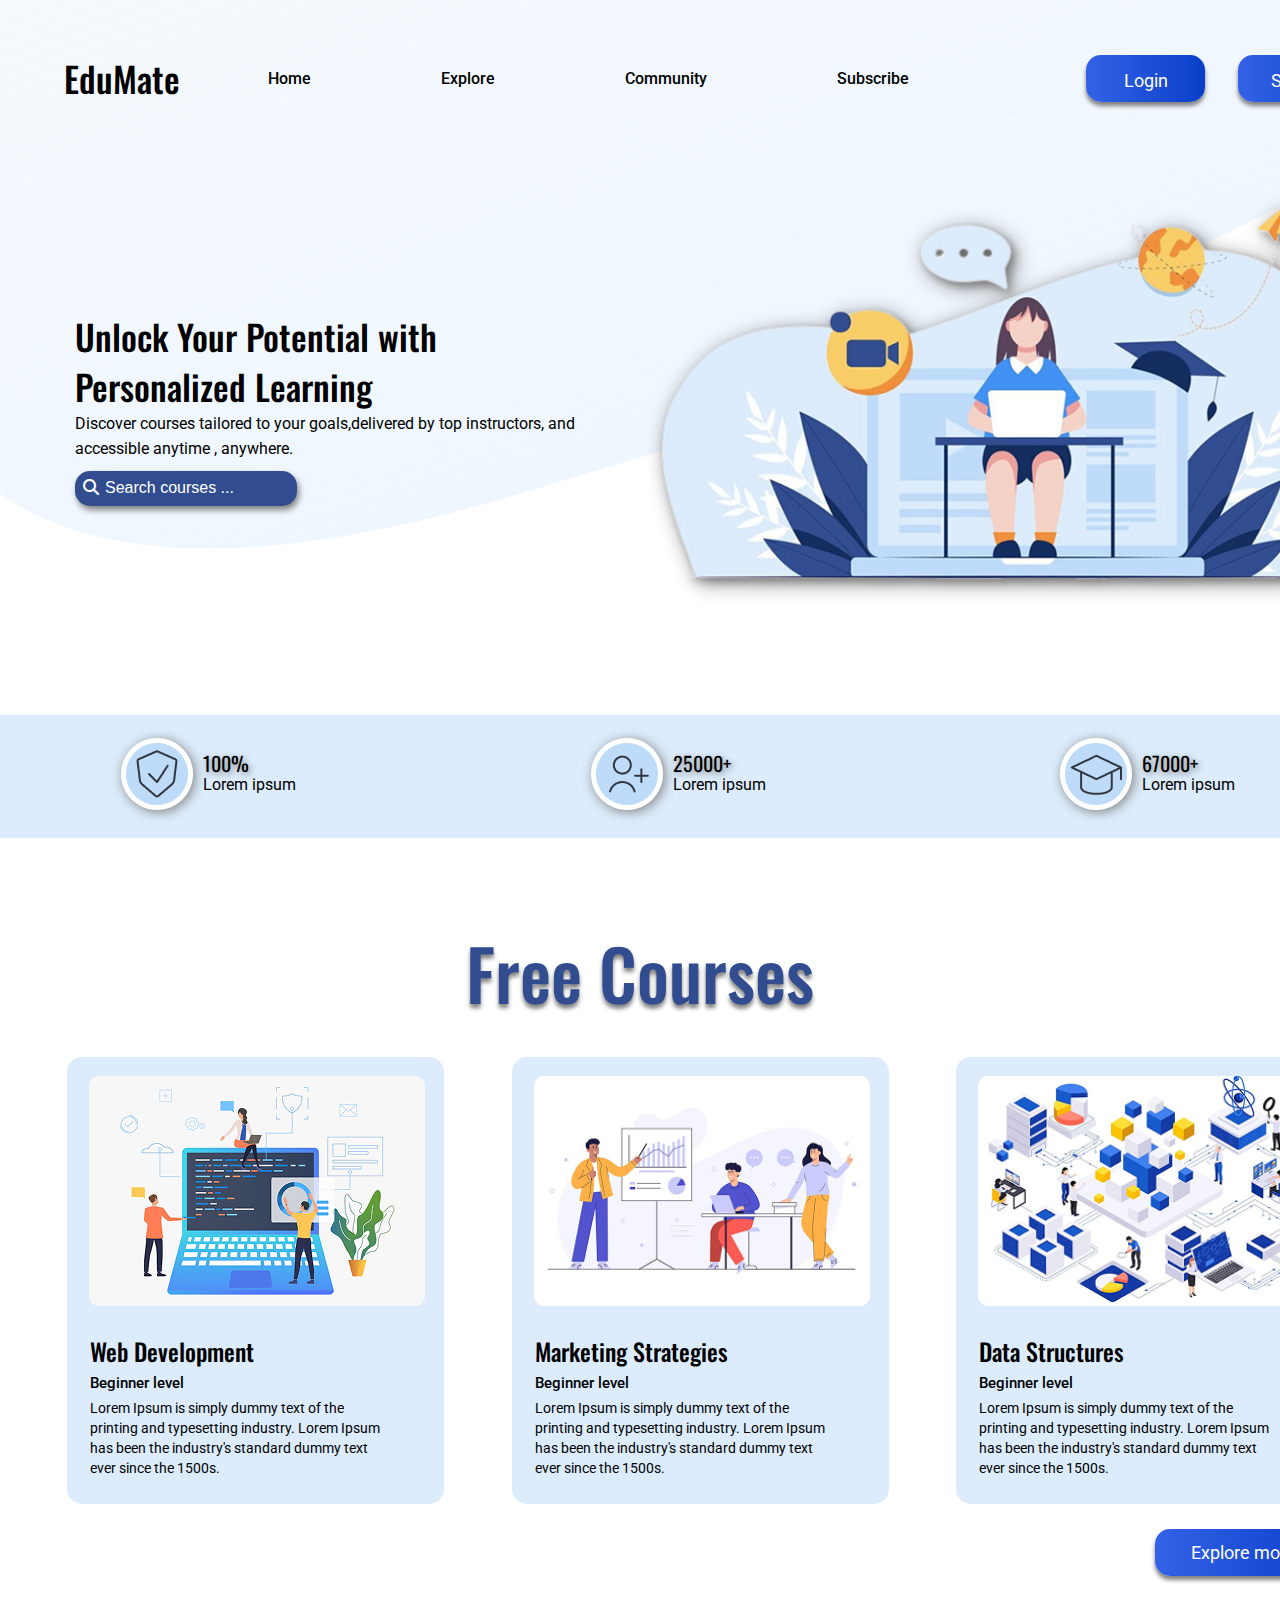
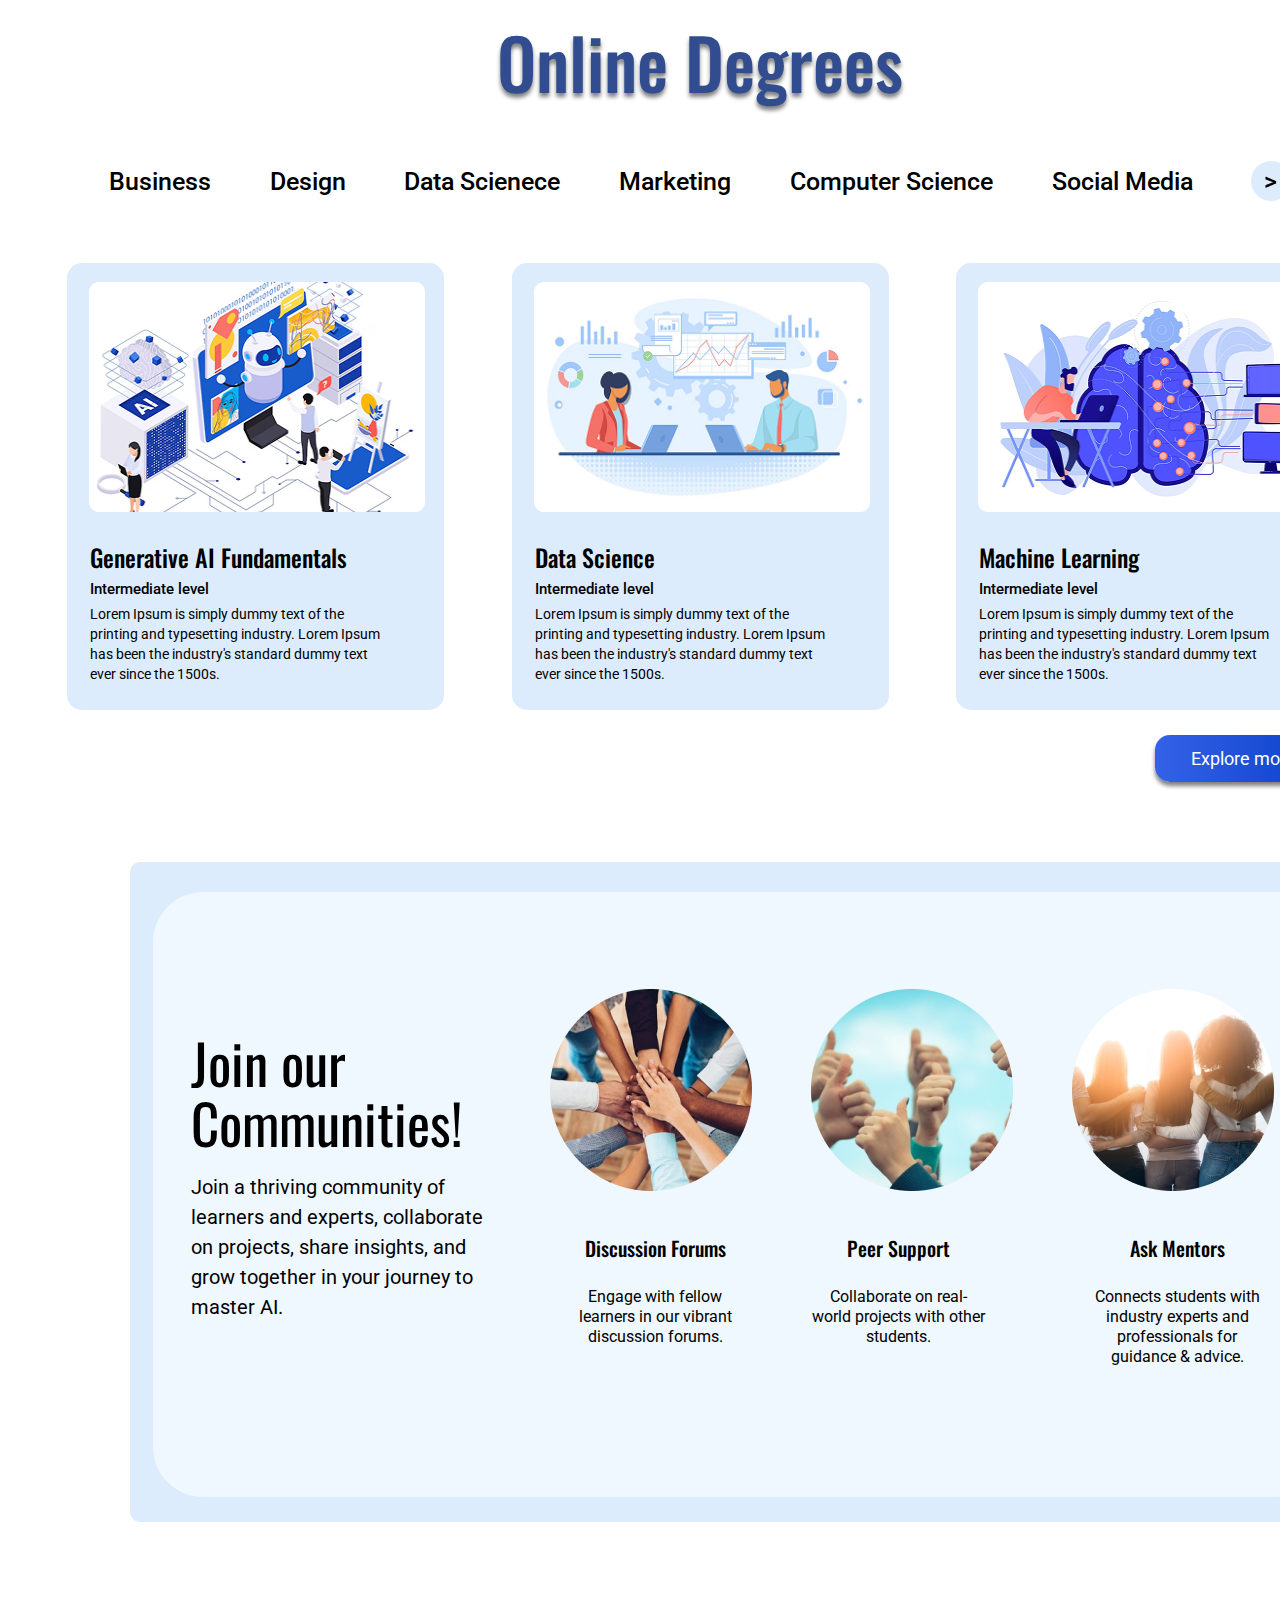
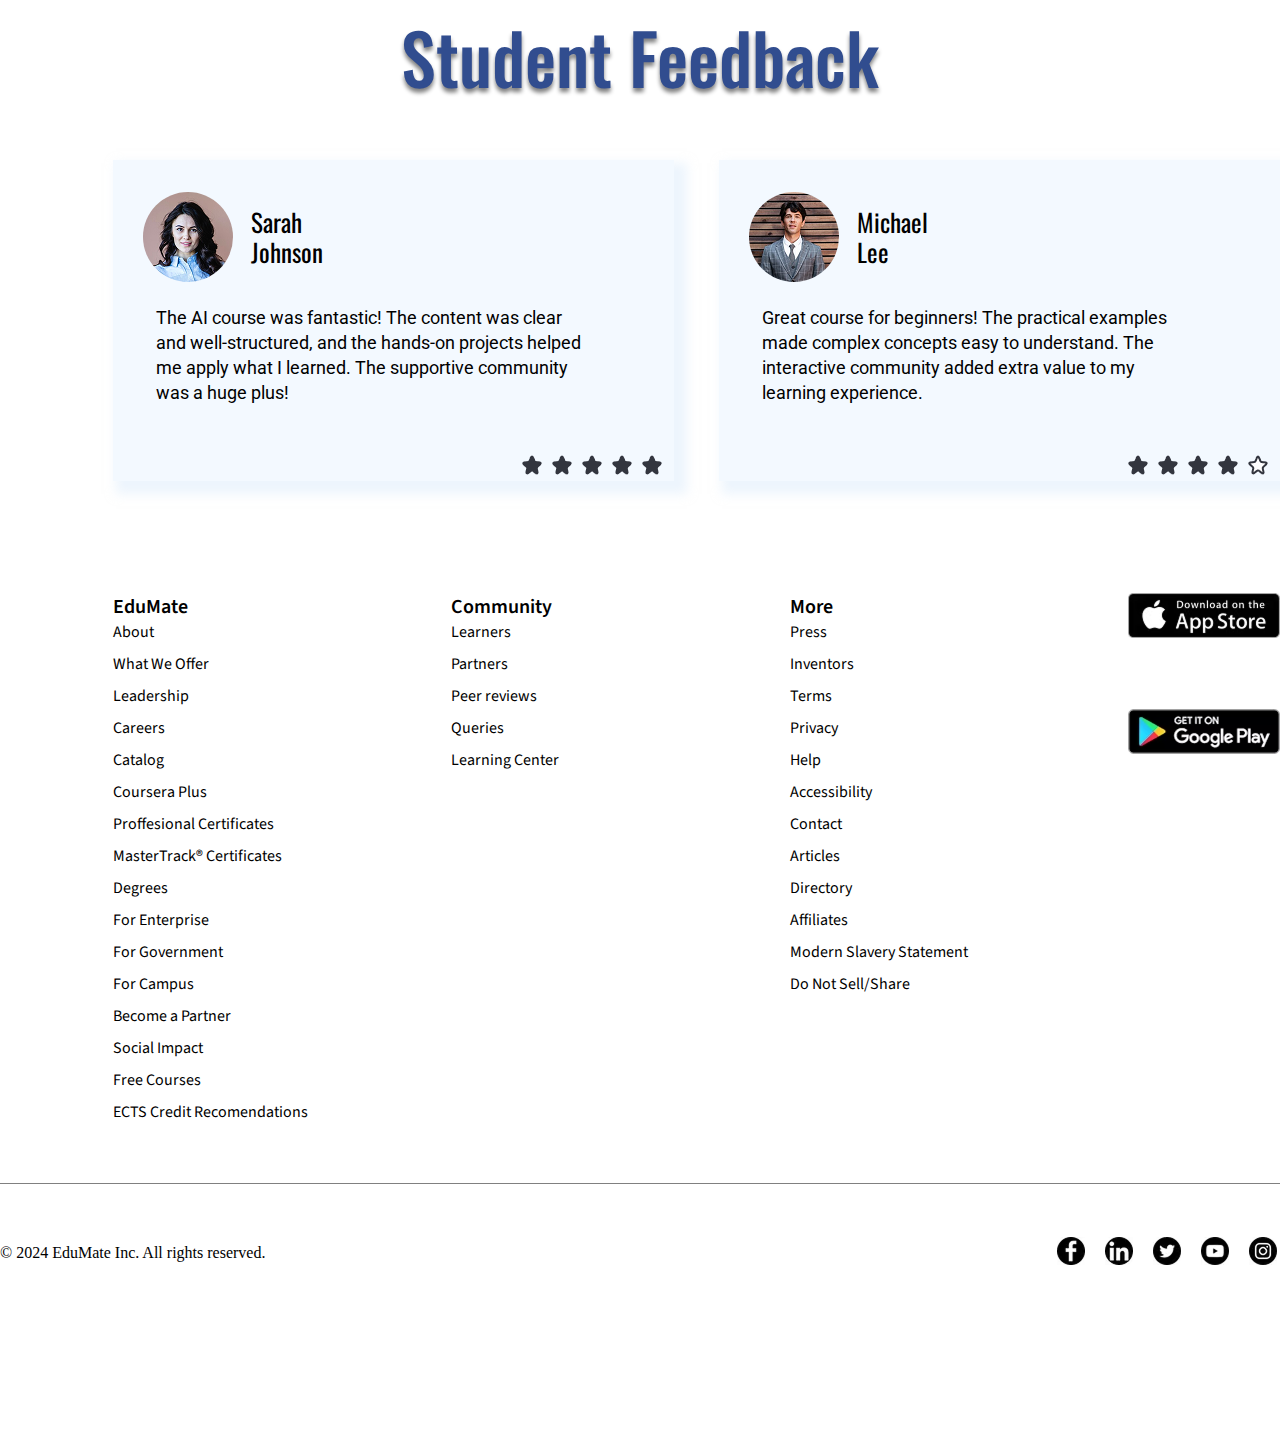
<file: edumate/index.html>
<!DOCTYPE html>
<html lang="en">

<head>
    <meta charset="UTF-8">
    <meta name="viewport" content="width=device-width, initial-scale=1.0">
    <title>EduMate</title>
    <link rel="stylesheet" href="style.css">
    <link rel="stylesheet" href="https://cdnjs.cloudflare.com/ajax/libs/font-awesome/6.4.0/css/all.min.css">

</head>

<body>
    <div class="backgroundwave">
        <img src="images/Ellipse 76.png" alt="">
    </div>
    <header>
        <nav class="Navigation">
            <div>EduMate</div>
            <div class="secondaryComponents">
                <div>Home</div>
                <div>Explore</div>
                <div>Community</div>
                <div>Subscribe</div>
            </div>
            <div class="buttons">
                <button class="b">Login</button>
                <button class="b">Sign In</button>
            </div>
        </nav>
    </header>
    <main>
        <div class="container">
            <div class="wordings">

                <div class="BoldHeading">
                    Unlock Your Potential with Personalized Learning
                </div>
                <div class="words">
                    Discover courses tailored to your goals,delivered by top instructors, and accessible anytime ,
                    anywhere.
                </div>
                <div class="search">
                    <i class="fa-solid fa-magnifying-glass"></i>
                    <input type="text" placeholder="Search courses ..." id="searchbar">
                </div>
            </div>
            <img class="img1" src="images/image 5.1 1.png" width="851px" height="469px">
        </div>
        <div class="trustframe">
            <div class="grp9">
                <img src="images/Group 9.png" alt="">
                <div class="wordings2">
                    <div>
                        100%
                    </div>
                    <div>
                        Lorem ipsum
                    </div>
                </div>
            </div>
            <div class="grp10">
                <img src="images/Group 10.png" alt="">
                <div class="wordings3">
                    <div>
                        25000+
                    </div>
                    <div>
                        Lorem ipsum
                    </div>
                </div>
            </div>
            <div class="grp11">
                <img src="images/Group 11.png" alt="">
                <div class="wordings4">
                    <div>
                        67000+
                    </div>
                    <div>
                        Lorem ipsum
                    </div>
                </div>
            </div>
        </div>
        <div class="fc">
            Free Courses
        </div>
        <div class="FreeCoursesFrame">
            <div class="webDev">
                <div class="webDevimg">
                    <img width="336px" height="230px" src="images/Web dev.png" alt="">
                </div>
                <div class="wordings5">
                    <div class="mainHead">
                        Web Development
                    </div>
                    <div class="secHead">
                        Beginner level
                    </div>
                    <div class="dummypara">
                        Lorem Ipsum is simply dummy text of the printing and typesetting industry. Lorem Ipsum has been
                        the
                        industry's standard dummy text ever since the 1500s.
                    </div>
                </div>
            </div>
            <div class="marketingStrat">
                <div class="webDevimg">
                    <img width="336px" height="230px" src="images/image 10.png" alt="">
                </div>
                <div class="wordings5">
                    <div class="mainHead">
                        Marketing Strategies
                    </div>
                    <div class="secHead">
                        Beginner level
                    </div>
                    <div class="dummypara">
                        Lorem Ipsum is simply dummy text of the printing and typesetting industry. Lorem Ipsum has been
                        the
                        industry's standard dummy text ever since the 1500s.
                    </div>
                </div>
            </div>
            <div class="dataStruct">
                <div class="webDevimg">
                    <img width="336px" height="230px" src="images/image 9.png" alt="">
                </div>
                <div class="wordings5">
                    <div class="mainHead">
                        Data Structures
                    </div>
                    <div class="secHead">
                        Beginner level
                    </div>
                    <div class="dummypara">
                        Lorem Ipsum is simply dummy text of the printing and typesetting industry. Lorem Ipsum has been
                        the
                        industry's standard dummy text ever since the 1500s.
                    </div>
                </div>
                <button id="anotherButton">
                    Explore more
                </button>
            </div>
        </div>
        <div class="odframe">

            <div class="od">
                Online Degrees
            </div>
            <div class="swipe">
                <div>Business</div>
                <div>Design</div>
                <div>Data Scienece</div>
                <div>Marketing</div>
                <div>Computer Science</div>
                <div>Social Media</div>
                <div id="anotherImg">
                    <img src="images/shift.png" alt="">
                </div>
            </div>
            <div id="anotherFrame">

                <div class="webDev">
                    <div class="webDevimg">
                        <img width="336px" height="230px" src="images/image 11.png" alt="">
                    </div>
                    <div class="wordings5">
                        <div class="mainHead">
                            Generative AI Fundamentals
                        </div>
                        <div class="secHead">
                            Intermediate level
                        </div>
                        <div class="dummypara">
                            Lorem Ipsum is simply dummy text of the printing and typesetting industry. Lorem Ipsum has
                            been the
                            industry's standard dummy text ever since the 1500s.
                        </div>
                    </div>
                </div>
                <div class="marketingStrat">
                    <div class="webDevimg">
                        <img width="336px" height="230px" src="images/Data science.png" alt="">
                    </div>
                    <div class="wordings5">
                        <div class="mainHead">
                            Data Science
                        </div>
                        <div class="secHead">
                            Intermediate level
                        </div>
                        <div class="dummypara">
                            Lorem Ipsum is simply dummy text of the printing and typesetting industry. Lorem Ipsum has
                            been the
                            industry's standard dummy text ever since the 1500s.
                        </div>
                    </div>
                </div>
                <div class="dataStruct">
                    <div class="webDevimg">
                        <img width="336px" height="230px" src="images/image 13.png" alt="">
                    </div>
                    <div class="wordings5">
                        <div class="mainHead">
                            Machine Learning
                        </div>
                        <div class="secHead">
                            Intermediate level
                        </div>
                        <div class="dummypara">
                            Lorem Ipsum is simply dummy text of the printing and typesetting industry. Lorem Ipsum has
                            been the
                            industry's standard dummy text ever since the 1500s.
                        </div>
                    </div>
                    <button id="anotherButton">
                        Explore more
                    </button>
                </div>
            </div>
        </div>
        <div class="container2">
            <div class="innerContainer">
                <div class="text">
                    <div class="mainHead2">
                        Join our Communities!
                    </div>
                    <div class="secHead2">
                        Join a thriving community of learners and experts, collaborate on projects, share insights, and
                        grow together in your journey to master AI.
                    </div>
                </div>
                <div class="mask">
                    <img src="images/Mask group (2).png" alt="">
                    <div class="text2 anotherText">
                        <div class="mainHead3">
                            Discussion Forums
                        </div>
                        <div class="secHead3">
                            Engage with fellow learners in our vibrant discussion forums.
                        </div>
                    </div>
                </div>
                <div class="mask maskAgain">
                    <img src="images/Mask group (1).png" alt="">
                    <div class="text2 ">
                        <div class="mainHead3">
                            Peer Support
                        </div>
                        <div class="secHead3">
                            Collaborate on real-world projects with other students.
                        </div>
                    </div>
                </div>
                <div class="mask ">
                    <img src="images/Mask group.png" alt="">
                    <div class="text2 anotherText">
                        <div class="mainHead3">
                            Ask Mentors
                        </div>
                        <div class="secHead3">
                            Connects students with industry experts and professionals for guidance & advice.
                        </div>
                    </div>
                </div>
            </div>
        </div>
        <div class=" fc StudentFeedbacks">Student Feedback</div>
        <div class="reviews">
            <div class="rev1">
                <div class="upperPart">
                    <img src="images/image 18.png" alt="">
                    <div class="name2">
                        Sarah Johnson
                    </div>
                </div>
                <div class="text3">
                    The AI course was fantastic! The content was clear and well-structured, and the
                    hands-on projects helped me apply what I learned. The supportive community was a huge plus!
                </div>
                <div class="star5">
                    <img src="images/Group 28.png" alt="">
                </div>
            </div>

            <div class="rev2">
                <div class="upperPart">
                    <img src="images/image 17.png" alt="">
                    <div class=" name3">
                        Michael Lee
                    </div>
                </div>
                <div class="text3">
                    Great course for beginners! The practical examples made complex concepts easy to understand. The
                    interactive community added extra value to my learning experience.
                </div>
                <div class="star5">
                    <img src="images/Group 29.png" alt="">
                </div>
            </div>
        </div>
    </main>
    <footer>
        <div class="container3">
            <div class="edumate">
                <div class="mainHead4">EduMate</div>
                <div class="secText">
                    <ul>
                        <li>About</li>
                        <li>What We Offer</li>
                        <li>Leadership</li>
                        <li>Careers</li>
                        <li>Catalog</li>
                        <li>Coursera Plus</li>
                        <li>Proffesional Certificates</li>
                        <li>MasterTrack® Certificates</li>
                        <li>Degrees</li>
                        <li>For Enterprise</li>
                        <li>For Government</li>
                        <li>For Campus</li>
                        <li>Become a Partner</li>
                        <li>Social Impact</li>
                        <li>Free Courses</li>
                        <li>ECTS Credit Recomendations</li>
                    </ul>
                </div>
            </div>
            <div class="community">
                <div class="mainHead4">Community</div>
                <div class="secText">
                    <ul>
                        <li>Learners</li>
                        <li>Partners</li>
                        <li>Peer reviews</li>
                        <li>Queries</li>
                        <li>Learning Center</li>
                    </ul>
                </div>
            </div>
            <div class="more">
                <div class="mainHead4">More</div>
                <div class="secText">
                    <ul>
                        <li>Press</li>
                        <li>Inventors</li>
                        <li>Terms</li>
                        <li>Privacy</li>
                        <li>Help</li>
                        <li>Accessibility</li>
                        <li>Contact</li>
                        <li>Articles</li>
                        <li>Directory</li>
                        <li>Affiliates</li>
                        <li>Modern Slavery Statement</li>
                        <li>Do Not Sell/Share</li>
                    </ul>
                </div>
            </div>
            <div class="separateImages">
                <div class="appStore">
                    <img src="images/download_on_the_app_store_badge_en.svg.png" alt="">
                </div>
                <div class="googlePlay">
                    <img src="images/en_generic_rgb_wo_45.png.png" alt="">
                </div>
            </div>
        </div>
        <div class="lastBarFinally">
            © 2024 EduMate Inc. All rights reserved.
            <img src="images/List.png" alt="">
        </div>
    </footer>
</body>

</html>
</file>
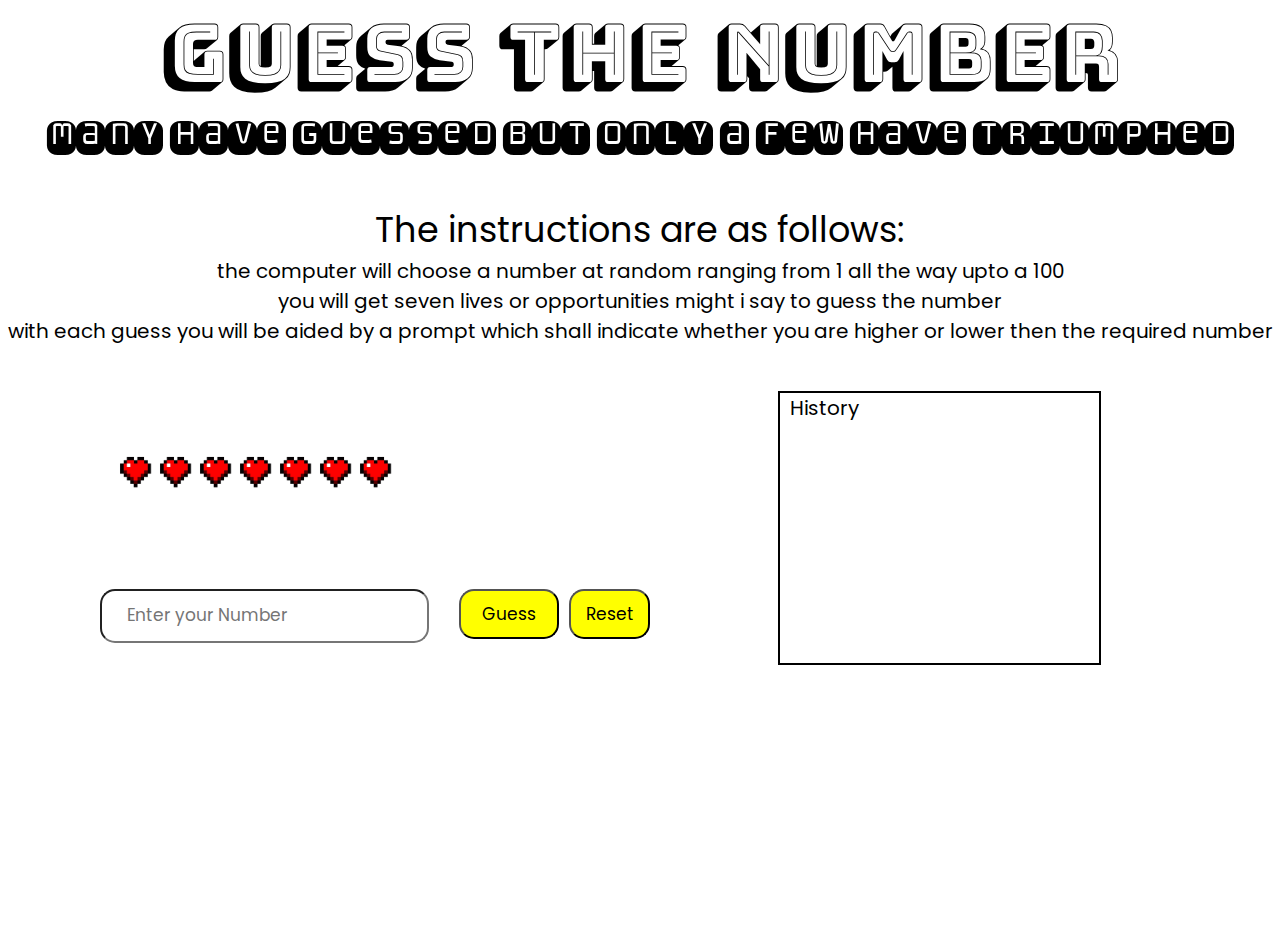
<file: guessing game/index.html>
<!DOCTYPE html>
<html lang="en">

<head>
    <meta charset="UTF-8">
    <meta name="viewport" content="width=device-width, initial-scale=1.0">
    <title>Guessing Game</title>
    <link rel="stylesheet" href="style.css">
</head>

<body>
    <div class="Intro">
        <div class="mainHead">
            Guess the Number
            <!-- <img src="fl clover.png" alt="" id="fl" >  -->

        </div>
        <div class="secHead">
            Many have guessed but only a few have triumphed
        </div>
    </div>
    <div class="instructions">
        <div class="ruleHead">
            The instructions are as follows:
        </div>
        <div class="listInstruc">

            the computer will choose a number at random ranging from 1 all the way upto a 100 <br>
            you will get seven lives or opportunities might i say to guess the number <br>
            with each guess you will be aided by a prompt which shall indicate whether you are higher
            or lower then the required number
        </div>

    </div>
    <div class="lives">
        <img class="hearts" id="img1" src="heart.png" alt="">
        <img class="hearts" id="img2" src="heart.png" alt="">
        <img class="hearts" id="img3" src="heart.png" alt="">
        <img class="hearts" id="img4" src="heart.png" alt="">
        <img class="hearts" id="img5" src="heart.png" alt="">
        <img class="hearts" id="img6" src="heart.png" alt="">
        <img class="hearts" id="img7" src="heart.png" alt="">
    </div>
    <div class="container">
        <div class="typeSpace">
            <input id="input" type="text" placeholder="Enter your Number">
            <div id="hint"></div>
        </div>
        <div class="button">
            <button id="b1">
                Guess
            </button>
        </div>
        <button id="b2">
            Reset
        </button>
        <div class="history">
            <div class="heading">
                History
            </div>
            <div id="record">

            </div>
        </div>
    </div>
    <script src="script.js"></script>
</body>

</html>
</file>
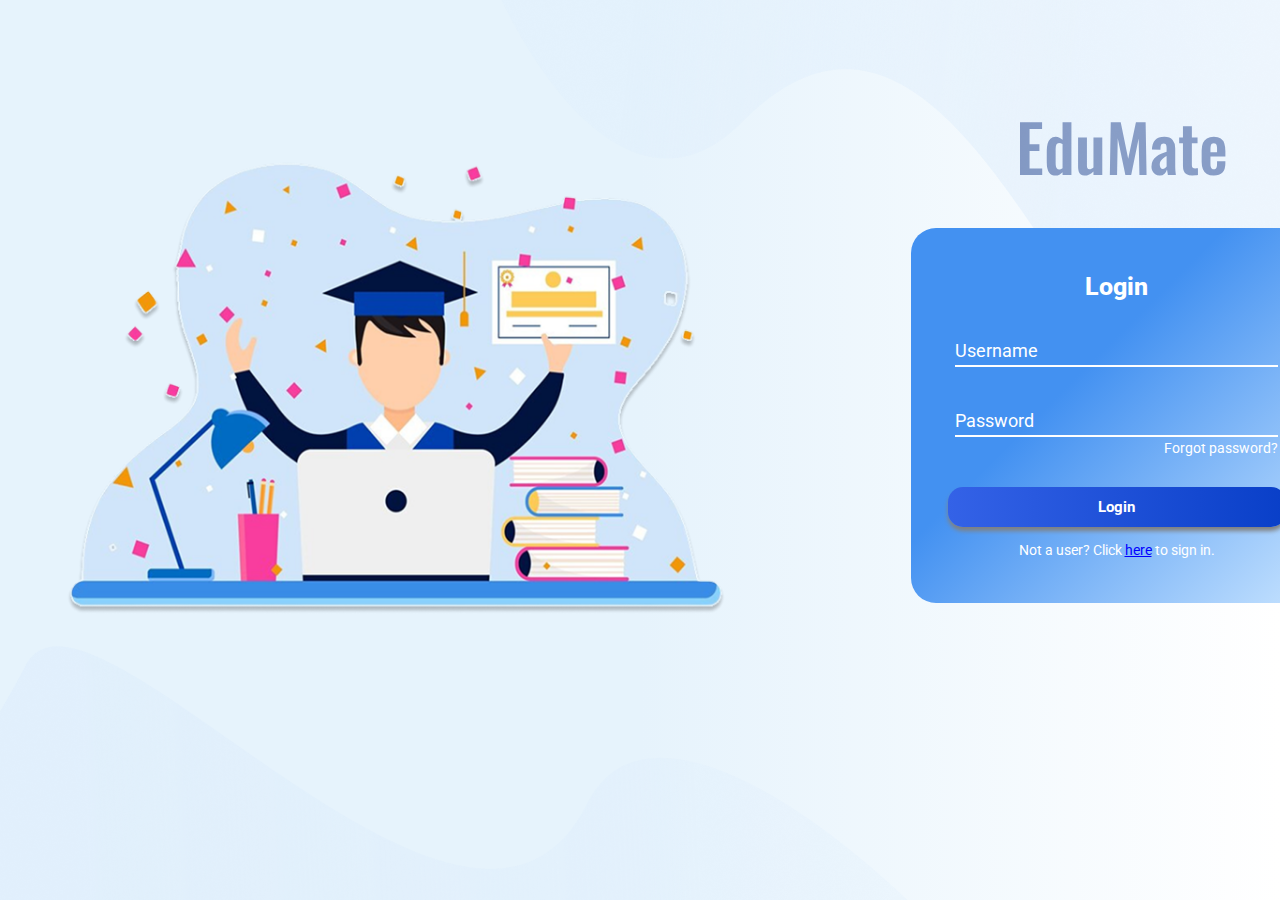
<file: edumate/login.html>
<!DOCTYPE html>
<html lang="en">

<head>
    <meta charset="UTF-8">
    <meta name="viewport" content="width=device-width, initial-scale=1.0">
    <title>Log In</title>
    <link rel="stylesheet" href="Log.css">
</head>

<body>
    <div class="container">
        <div class="top">
            <img class=" top" src="images/Ellipse 86.png" alt="">
        </div>
        <div class="bottom">
            <img class="bottom" src="images/Ellipse 87.png" alt="">
        </div>
        <div class="contents">
            <img id="centImg" src="images/img6.1 1.png" alt="">
            <div class="main">
                <div class="mainHead">
                    EduMate
                </div>
                <div class="bubble">
                    <div class="secHead">
                        Login
                    </div>
                    <div class="username">
                        Username
                    </div>
                    <div class="password">
                        Password
                        <div class="forgot">
                            Forgot password?
                        </div>
                    </div>
                    <div class="button">
                        <button id="b1">
                            Login
                        </button>
                        <div class="click">
                            Not a user? Click <span class="highlight">here</span> to sign in.
                        </div>
                    </div>
                </div>
            </div>
        </div>
    </div>
</body>

</html>
</file>
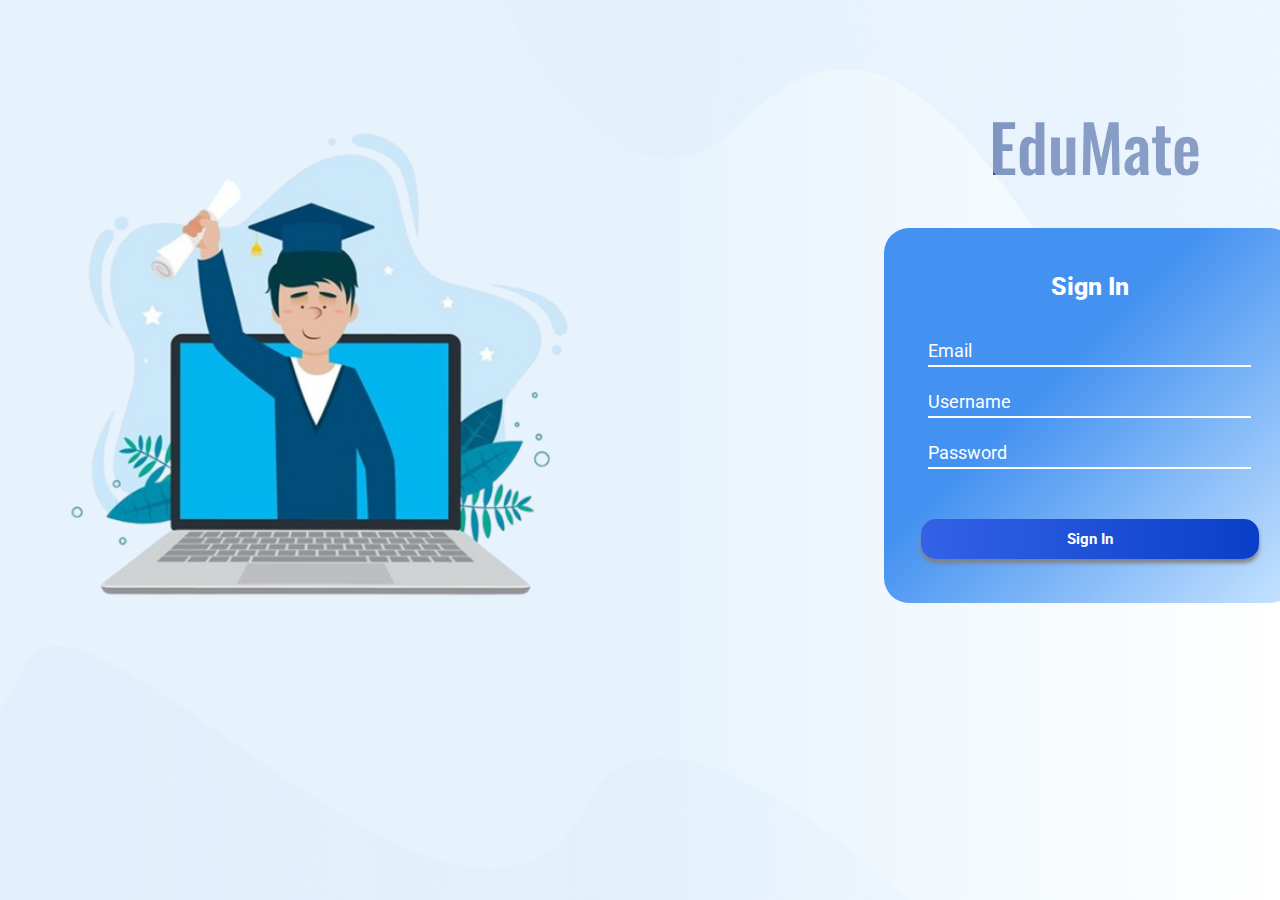
<file: edumate/signPage.html>
<!DOCTYPE html>
<html lang="en">

<head>
    <meta charset="UTF-8">
    <meta name="viewport" content="width=device-width, initial-scale=1.0">
    <title>Sign In</title>
    <link rel="stylesheet" href="signIn.css">
</head>

<body>
    <div class="container">
        <div class="top">
            <img class=" top" src="images/Ellipse 86.png" alt="">
        </div>
        <div class="bottom">
            <img class="bottom" src="images/Ellipse 87.png" alt="">
        </div>
        <div class="contents">
            <img id="centImg" src="images/image_19-removebg-preview.png" alt="">
            <div class="main">
                <div class="mainHead">
                    EduMate
                </div>
                <div class="bubble">
                    <div class="secHead">
                        Sign In
                    </div>
                    <div class="Email">
                        Email
                    </div>
                    <div class="username">
                        Username
                    </div>
                    <div class="password">
                        Password
                    </div>
                    <div class="button">

                        <button id="b1">
                            Sign In
                        </button>
                    </div>
                </div>
            </div>
        </div>
    </div>
</body>

</html>
</file>
<file: edumate/style.css>
@import url('https://fonts.googleapis.com/css2?family=Baloo+Bhai+2:wght@400..800&family=Bungee+Shade&family=Inter:ital,opsz,wght@0,14..32,100..900;1,14..32,100..900&family=Monofett&family=Oswald:wght@200..700&family=Poppins:ital,wght@0,100;0,200;0,300;0,400;0,500;0,600;0,700;0,800;0,900;1,100;1,200;1,300;1,400;1,500;1,600;1,700;1,800;1,900&family=Roboto:ital,wght@0,100..900;1,100..900&family=Source+Sans+3:ital,wght@0,200..900;1,200..900&display=swap');

* {
    margin: 0;
    padding: 0;

}

.backgroundwave {
    position: relative;

}

.backgroundwave img {
    position: absolute;
    top: 0;
    width: 100%;
    display: block;
    z-index: -1;
}

.Navigation {
    display: flex;
    padding: 53px 64px;
    justify-content: start;
    align-items: anchor-center;

}

nav>:first-child {
    font-weight: 500;
    font-size: 35px;
    line-height: 50px;
    font-family: "Oswald";
    width: 148px;
    height: 50px;
}

.secondaryComponents {
    /* width: 642px; */
    height: 19px;
    display: flex;
    gap: 130px;
    font-size: 16px;
    font-weight: 500;
    font-family: "Roboto";
    justify-content: space-evenly;
}

.secondaryComponents>:first-child {
    margin-left: 88px;
}

.buttons>:first-child {
    margin-left: 177px;
}

.buttons {
    display: flex;
    gap: 33px;
}

.b {
    background: linear-gradient(to right, #3462E7, #093FC8);
    width: 119px;
    height: 47px;
    border-radius: 15px;
    color: white;
    border: none;
    font-size: 18px;
    line-height: 100%;
    padding: 17px 0;
    box-shadow: 0 4px 4px grey;
    opacity: 1;
    font-family: "roboto";
}

.header {
    position: relative;
}

.container {
    display: flex;
    margin-left: 75px;
    width: 1353px;
    height: 469px;
}

.wordings {
    margin-top: 155px;
    width: 576px;
    height: 160px;
}

.BoldHeading {
    font-family: "Oswald";
    font-weight: 500;
    font-size: 35px;
    line-height: 50px;
}

.words {
    font-family: "Roboto";
    font-weight: 400;
    font-size: 16px;
    line-height: 25px;
}

.img1 {
    filter: drop-shadow(4px 4px 10px grey)
}

#searchbar {
    width: 222px;
    height: 35px;
    background-color: #314D8F;
    border-radius: 15px;
    box-shadow: 2px 4px 6px grey;
    border: none;
}

#searchbar::placeholder {
    color: white;
    padding: 10px 10px 10px 30px;
    font-size: 16px;
    font-weight: 400;
}

.search {
    position: relative;
    margin-top: 10px;
}

.search i {
    position: absolute;
    left: 8px;
    top: 8px;
    color: white;
}

.trustframe {
    height: 123px;
    margin-top: 90px;
    background-color: #DCECFC;
    display: flex;
}

.trustframe img {
    filter: drop-shadow(2px 2px 6px grey)
}

.grp9 {
    padding: 23px 28px 0px 121px;
    display: flex;
    height: 72px;
    width: 231px;

}

.wordings2,
.wordings3,
.wordings4 {
    margin-top: 18px;
    margin-left: 10px;
    line-height: 15px;
    font-weight: 400;
}

.wordings2 :first-child,
.wordings3 :first-child,
.wordings4 :first-child {
    font-family: "oswald";
    font-size: 20px;
    text-shadow: 2px 2px 6px grey;
}

.wordings2 :last-child,
.wordings3 :last-child,
.wordings4 :last-child {
    font-family: "roboto";
    font-size: 16px;
    margin-top: 6px;
}

.grp10,
.grp11 {
    padding: 23px 28px 0px 250px;
    display: flex;
    height: 72px;
    width: 231px;
}

.fc {
    margin-top: 82px;
    text-align: center;
    /* margin-left: 496px; */
    /* height: 69px; */
    font-size: 70px;
    font-family: "oswald";
    font-weight: 500;
    color: #314D8F;
    text-shadow: 0px 4px 4px gray;
}

.webDev,
.dataStruct,
.marketingStrat {
    width: 377px;
    height: 447px;
    background-color: #DCECFC;

    border-radius: 15px;
}

.dataStruct {
    position: relative;
}

.webDevimg img {
    margin-left: 22px;
    margin-top: 19px;
}

.mainHead {
    margin-top: 31px;
    margin-left: 23px;
    font-family: "oswald";
    font-size: 24px;
    line-height: 20px;
    font-weight: 500;
}

.secHead {
    margin-top: 12px;
    font-size: 15px;
    font-family: "roboto";
    line-height: 20px;
    font-weight: 500;
    margin-left: 23px;
}

.wordings5 {
    width: 325px;
    height: 81px;

}

.dummypara {
    font-family: "roboto";
    font-size: 14px;
    line-height: 20px;
    font-weight: 400;
    margin-left: 23px;
    margin-top: 5px;
}

.FreeCoursesFrame {
    display: flex;
    padding: 33px 0 0 0;
    justify-content: space-evenly;
    width: 1400px;
    margin: auto;
}

#anotherButton {
    background: linear-gradient(to right, #3462E7, #093FC8);
    width: 178px;
    height: 47px;
    border-radius: 15px;
    color: white;
    border: none;
    font-size: 18px;
    line-height: 100%;
    padding: 13px 35.5px;
    box-shadow: 0 4px 4px grey;
    font-family: "roboto";
    position: absolute;
    bottom: -72px;
    right: 0px;
}

.od {

    text-align: center;
    font-size: 70px;
    font-family: "oswald";
    font-weight: 500;
    color: #314D8F;
    text-shadow: 0px 4px 4px gray;
    margin-top: 105px;
}

.odframe {
    width: 1400px;
    height: 728px;
    margin: auto;
}

#anotherImg {
    Width: 40px;
    Height: 40px;
    position: relative;
    top: -8px;
}

.swipe {
    display: flex;
    justify-content: space-evenly;
    font-weight: 500;
    font-size: 25px;
    line-height: 25px;
    font-family: "roboto";
    padding: 56px 0 0 0;
    width: 1300px;
    margin: auto;
}

#anotherFrame {
    display: flex;
    margin-top: 54px;
    justify-content: space-evenly;
}

.container2 {
    width: 1220px;
    height: 630px;
    background-color: #DCECFC;
    border-radius: 10px;
    margin-top: 125px;
    margin-left: 130px;
    padding: 30px 0 0 0;
}

.innerContainer {
    width: 1175px;
    height: 605px;
    border-radius: 50px;
    background-color: #EFF7FF;
    margin: auto;
    display: flex;
}

.text {
    height: 320px;
    width: 300px;
    margin-top: 140px;
    margin-left: 38px;
}

.mainHead2 {
    font-family: "oswald";
    font-size: 55px;
    font-weight: 400;
    line-height: 60px;
    letter-spacing: 0%;
}

.secHead2 {
    font-family: "Roboto";
    font-weight: 400;
    font-size: 20px;
    line-height: 30px;
    letter-spacing: 0%;
    margin-top: 20px;
}

.mask {
    margin-left: 59px;
    margin-top: 97px;
}

.text2 {
    width: 175px;

}

.mainHead3 {
    font-family: "oswald";
    font-size: 20px;
    font-weight: 500;
    line-height: 30px;
    letter-spacing: 0%;
    margin-top: 38px;
    text-align: center;
}

.anotherText {
    margin-left: 18px;
}

.secHead3 {
    font-family: "Roboto";
    font-weight: 400;
    font-size: 16px;
    line-height: 20px;
    letter-spacing: 0%;
    margin-top: 24px;
    text-align: center;
}

.reviews {
    display: flex;
}

.rev1 {
    width: 587px;
    height: 321px;
    background-color: #F3F9FF;
    box-shadow: 8px 8px 10px 5px #DCECFC80;
    margin-left: 113px;
    margin-top: 52px;
    position: relative;
}

.rev2 {
    width: 587px;
    height: 321px;
    background-color: #F3F9FF;
    box-shadow: 8px 8px 10px 5px #DCECFC80;
    position: relative;
    margin-top: 52px;
    margin-left: 45px;
}

.star5 {
    position: absolute;
    bottom: 0;
    right: 10px;
}

.text3 {
    width: 436px;
    height: 100px;
    margin-top: 23px;
    margin-left: 43px;
    font-family: "roboto";
    font-size: 18px;
    font-weight: 400;
    line-height: 25px;
}

.upperPart {
    display: flex;
}

.name2 {
    width: 125px;
    height: 60px;
    margin-left: 18px;
    margin-top: 15px;
    font-family: "oswald";
    font-size: 25px;
    line-height: 30px;
}

.upperPart img {
    border-radius: 50%;
}

.upperPart {
    margin-top: 32px;
    margin-left: 30px;
}

.name3 {
    width: 99px;
    height: 60px;
    margin-left: 18px;
    margin-top: 15px;
    font-family: "oswald";
    font-size: 25px;
    line-height: 30px;
}

.container3 {
    margin-top: 112px;
    display: flex;
}

.mainHead4 {
    font-family: "source sans 3";
    font-weight: 600;
    font-size: 20px;
    line-height: 28px;
}

.secText ul li {
    margin-bottom: 10px;
    list-style: none;
    font-family: "source sans 3";
}

.edumate {
    width: 344px;
    margin-left: 113px;
    margin-bottom: 50px;
}

.community {
    width: 344px;
}

.more {
    width: 344px;
}

.appstore {
    margin-top: 8px;
}

.googlePlay {
    margin-top: 67px;
}

.lastBarFinally {
    width: 1375px;
    height: 141px;
    border-top: 1px solid grey;
    margin: auto;
    padding: 60px 0;
    position: relative;
}

.lastBarFinally img {
    position: absolute;
    top: 53px;
    right: 50px;
}
</file>
<file: guessing game/style.css>
@import url('https://fonts.googleapis.com/css2?family=Baloo+Bhai+2:wght@400..800&family=Bungee+Shade&family=Inter:ital,opsz,wght@0,14..32,100..900;1,14..32,100..900&family=Oswald:wght@200..700&family=Poppins:ital,wght@0,100;0,200;0,300;0,400;0,500;0,600;0,700;0,800;0,900;1,100;1,200;1,300;1,400;1,500;1,600;1,700;1,800;1,900&family=Roboto:ital,wght@0,100..900;1,100..900&display=swap');
@import url('https://fonts.googleapis.com/css2?family=Baloo+Bhai+2:wght@400..800&family=Bungee+Shade&family=Inter:ital,opsz,wght@0,14..32,100..900;1,14..32,100..900&family=Monofett&family=Oswald:wght@200..700&family=Poppins:ital,wght@0,100;0,200;0,300;0,400;0,500;0,600;0,700;0,800;0,900;1,100;1,200;1,300;1,400;1,500;1,600;1,700;1,800;1,900&family=Roboto:ital,wght@0,100..900;1,100..900&display=swap');

* {
    margin: 0;
    padding: 0;
}

.container {
    display: flex;
    height: 50vh;

}

/* #fl{
    width: 150px;
    padding: 0;
} */

#b1 {
    height: 50px;
    margin-top: 10vh;
    width: 100px;
    background-color: yellow;
    border-radius: 15px;
    font-family: "poppins";
    font-size: 17px;

}

#b2 {
    height: 50px;
    margin-left: 10px;
    margin-top: 10vh;
    width: 100px;
    background-color: yellow;
    border-radius: 15px;
    font-family: "poppins";
    font-size: 17px;

}

.button {
    width: fit-content;
    height: fit-content;

    margin-left: 30px;

}

.typeSpace input {
    margin-top: 10vh;
    width: 300px;
    margin-left: 100px;
    height: 50px;
    border-radius: 15px;
    padding-left: 25px;
    position: relative;

}

#hint {
    margin-left: 120px;
    font-family: "poppins";
    font-size: 20px;
    margin-top: 10px;
}

.typeSpace input::placeholder {

    font-size: 17px;
    font-family: "poppins";

}

.history {
    border: 2px solid black;
    height: 30vh;
    width: 30vw;
    margin-left: 10vw;
    margin-top: -12vh;
    font-family: "poppins";
    padding-left: 10px;
    margin-right: 14vw;
}

.mainHead {
    font-family: "Bungee Shade";
    font-size: 80px;
    margin: auto;
    width: fit-content;
}

.secHead {
    font-family: "monofett";
    font-size: 50px;
    margin: auto;
    width: fit-content;
}

.instructions {
    font-family: "poppins";
    margin-top: 40px;
    text-align: center;
}

.listInstruc {
    font-family: "poppins";
    font-size: 20px;
}

.ruleHead {
    font-size: 35px;
    font-weight: 400;
    font-family: "poppins";
}

.lives {
    display: flex;
    margin-left: 115px;
    margin-top: 100px;
}

.hearts {
    width: 40px;

}

.heading {
    font-size: 20px;
    font-weight: 400;
}

.buttonCont {
    display: flex;
}

/* @media screen and (max-width:890px) {
    .container {
        flex-direction: column;
        margin-top: -8vh;
    }

    .lives {
        margin-top: 30px;
    }

    .buttonCont {
        position: relative;
        left: 57vw;
        bottom: 17.5vh;
    }

    .history {
        width: 65vw;
        display: flex;
        flex-direction: column;
        margin: auto;
        position: relative;
        top: -10vh;
    }
    .mainHead{
        font-size: 57px;
    }
    .secHead{
        font-size: 27px;
    }
} */
@media screen and (max-width: 890px) {
    .button {
        margin-left: 0;
    }

    .ruleHead {
        font-size: 20px;
    }

    .listInstruc {
        font-size: 15px;
    }

    .typeSpace input {
        margin-left: 0;
    }

    .container {
        flex-direction: column;
        align-items: center;
        margin-top: -50px;
    }

    .mainHead {
        font-size: 40px;
        text-align: center;
    }

    .secHead {
        font-size: 20px;
        text-align: center;
    }

    .lives {
        margin-top: 20px;
    }

    .buttonCont {
        margin-top: 20px;
    }

    .lives {
        justify-content: center;
        margin: 0 0;
    }

    #b1,
    #b2 {
        margin-top: 0;
    }

    .history {
        width: 70vw;
        margin-top: 20px;
    }
}
</file>
<file: edumate/Log.css>
@import url('https://fonts.googleapis.com/css2?family=Baloo+Bhai+2:wght@400..800&family=Bungee+Shade&family=Inter:ital,opsz,wght@0,14..32,100..900;1,14..32,100..900&family=Monofett&family=Oswald:wght@200..700&family=Poppins:ital,wght@0,100;0,200;0,300;0,400;0,500;0,600;0,700;0,800;0,900;1,100;1,200;1,300;1,400;1,500;1,600;1,700;1,800;1,900&family=Roboto:ital,wght@0,100..900;1,100..900&family=Source+Sans+3:ital,wght@0,200..900;1,200..900&display=swap');

* {
    margin: 0;
    padding: 0;
}

.container {
    background: linear-gradient(to right, #E6F3FC 50%, white);
    position: relative;
    height: 100vh;
}

.top {
    position: absolute;
    right: 0;
}

.bottom {
    position: absolute;
    bottom: 0;
}

#centImg {
    width: 800px;
    height: 585px;
    position: relative;
    z-index: 1;
    margin: 96px 96px 0 15px;
}

.contents {
    display: flex;
}

.mainHead {
    font-family: oswald;
    font-size: 65px;
    font-weight: 500;
    line-height: 100px;
    color: #324D90;
    letter-spacing: 0%;
    margin-left: 105px;
}

.main {
    margin-top: 96px;
}

.bubble {
    margin-top: 32px;
    width: 411px;
    height: 375px;
    background: linear-gradient(135deg, #4391F1 40%, #C8E4FF);
    border-radius: 25px;
    position: relative;
    z-index: 54;
}

.secHead {
    font-family: Roboto;
    font-weight: 800;
    font-size: 25px;
    line-height: 100%;
    letter-spacing: 0%;
    text-align: center;
    padding-top: 46px;
    color: white;
}

.username {

    margin-top: 43px;
    font-family: Roboto;
    font-weight: 400;
    font-size: 18px;
    line-height: 100%;
    letter-spacing: 0%;
    color: white;
    margin-left: 44px;
    margin-right: 44px;
    padding-bottom: 5px;
    border-bottom: 2px solid white;
}

.password {
    margin-top: 45px;
    font-family: Roboto;
    font-weight: 400;
    font-size: 18px;
    line-height: 100%;
    letter-spacing: 0%;
    color: white;
    margin-left: 44px;
    margin-right: 44px;
    padding-bottom: 5px;
    border-bottom: 2px solid white;
    position: relative;
}

.forgot {
    position: absolute;
    bottom: -20px;
    right: 0;
    font-family: Roboto;
    font-weight: 400;
    font-size: 14px;
    line-height: 100%;
    letter-spacing: 0%;
}

#b1 {
    margin-top: 50px;
    width: 338px;
    height: 40px;
    border-radius: 15px;
    background: linear-gradient(to right, #3462E7, #093FC8);
    border: none;
    color: white;
    font-family: Roboto;
    font-weight: 700;
    font-size: 15px;
    line-height: 100%;
    letter-spacing: 0%;
    box-shadow: 0px 4px 4px gray;
}

.button {
    display: flex;
    justify-content: center;
    align-items: center;
    position: relative;
}

.click {
    position: absolute;
    bottom: -30px;
    font-family: Roboto;
    font-weight: 400;
    font-size: 14px;
    line-height: 100%;
    letter-spacing: 0%;
    color: white;
}

.highlight {
    font-family: Roboto;
    font-weight: 400;
    font-style: Regular;
    font-size: 14px;
    line-height: 100%;
    letter-spacing: 0%;
    color: blue;
    text-decoration: underline;

}
</file>
<file: edumate/signIn.css>
@import url('https://fonts.googleapis.com/css2?family=Baloo+Bhai+2:wght@400..800&family=Bungee+Shade&family=Inter:ital,opsz,wght@0,14..32,100..900;1,14..32,100..900&family=Monofett&family=Oswald:wght@200..700&family=Poppins:ital,wght@0,100;0,200;0,300;0,400;0,500;0,600;0,700;0,800;0,900;1,100;1,200;1,300;1,400;1,500;1,600;1,700;1,800;1,900&family=Roboto:ital,wght@0,100..900;1,100..900&family=Source+Sans+3:ital,wght@0,200..900;1,200..900&display=swap');

* {
    margin: 0;
    padding: 0;
}

.container {
    background: linear-gradient(to right, #E6F3FC 50%, white);
    position: relative;
    height: 100vh;
}

.top {
    position: absolute;
    right: 0;
}

.bottom {
    position: absolute;
    bottom: 0;
}

#centImg {
    width: 526px;
    height: 565px;
    position: relative;
    z-index: 1;
    margin: 96px 96px 0 65px;
}

.contents {
    display: flex;
}

.mainHead {
    font-family: oswald;
    font-size: 65px;
    font-weight: 500;
    line-height: 100px;
    color: #324D90;
    letter-spacing: 0%;
    margin-left: 105px;
}

.main {
    margin-left: 212px;
    margin-top: 96px;
}

.bubble {
    margin-top: 32px;
    width: 411px;
    height: 375px;
    background: linear-gradient(135deg, #4391F1 40%, #C8E4FF);
    border-radius: 25px;
    position: relative;
    z-index: 54;
}

.secHead {
    font-family: Roboto;
    font-weight: 800;
    font-size: 25px;
    line-height: 100%;
    letter-spacing: 0%;
    text-align: center;
    padding-top: 46px;
    color: white;
}

.Email {
    margin-top: 43px;
    font-family: Roboto;
    font-weight: 400;
    font-size: 18px;
    line-height: 100%;
    letter-spacing: 0%;
    color: white;
    margin-left: 44px;
    margin-right: 44px;
    padding-bottom: 5px;
    border-bottom: 2px solid white;
}

.username,
.password {
    margin-top: 26px;
    font-family: Roboto;
    font-weight: 400;
    font-size: 18px;
    line-height: 100%;
    letter-spacing: 0%;
    color: white;
    margin-left: 44px;
    margin-right: 44px;
    padding-bottom: 5px;
    border-bottom: 2px solid white;
}

.button {
    display: flex;
    justify-content: center;
    align-items: center;
}

#b1 {
    margin-top: 50px;
    width: 338px;
    height: 40px;
    border-radius: 15px;
    background: linear-gradient(to right, #3462E7, #093FC8);
    border: none;
    color: white;
    font-family: Roboto;
    font-weight: 700;
    font-size: 15px;
    line-height: 100%;
    letter-spacing: 0%;
    box-shadow: 0px 4px 4px gray;
}
</file>
